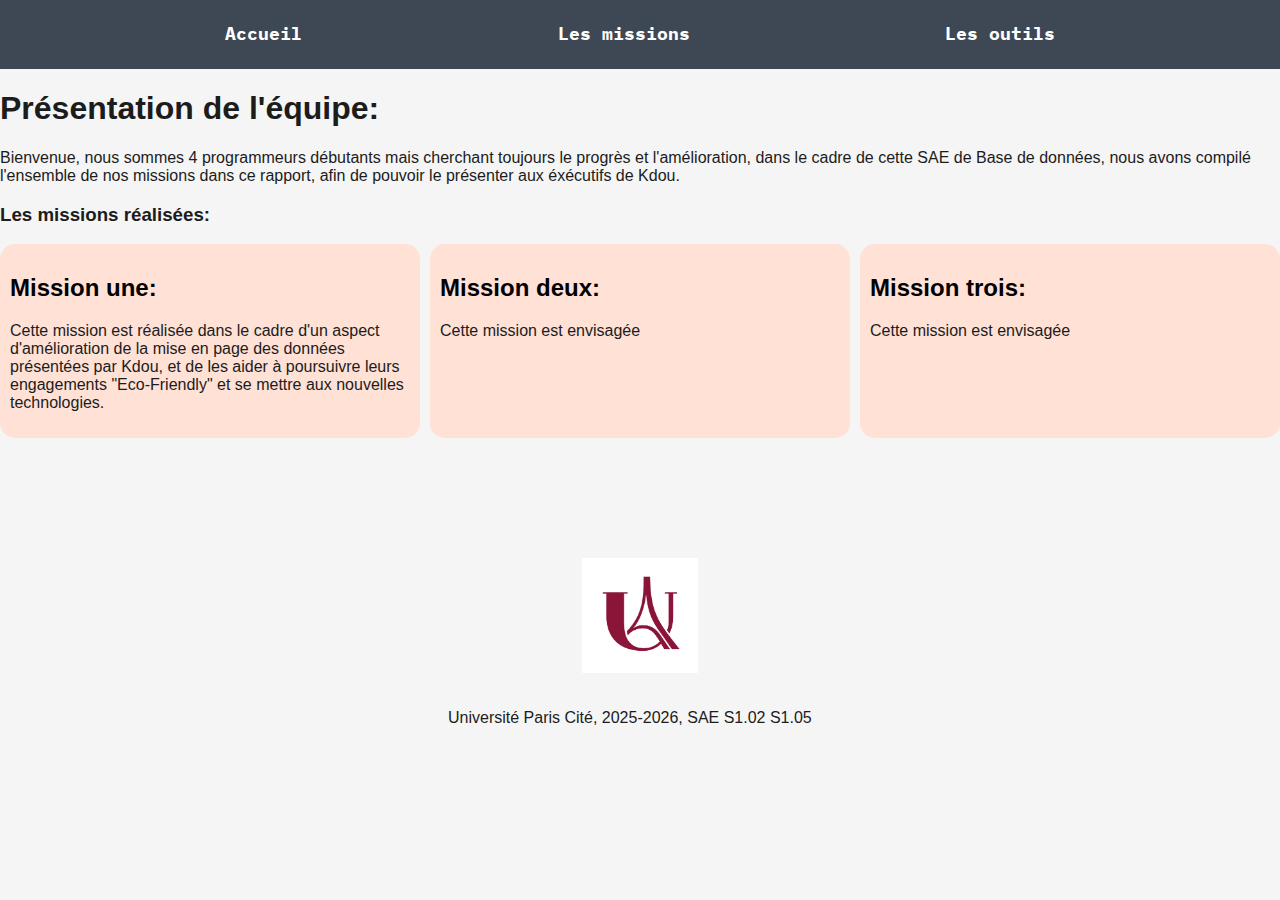
<file: index.html>
<!DOCTYPE html>
<html lang="fr">
<head>
    <title>Rapport de projet pour Kdou</title>
    <meta charset="UTF-8">
    <meta name="viewport" content="width=device-width, initial-scale=1.0">
    <link rel="icon" href="Assets/img/paris_logo.jpg"> <!-- Image favicon pour l'onglet et appel de la page de styles -->
    <link href="Assets/css/style.css" type="text/css" rel="stylesheet">
</head>

<body>
<header>
    <!--Début de la barre de navigation -->
    <nav class="barre-navigation">
        <label  class="hamburger" for="enable">☰</label>
        <input type="checkbox" id="enable" name="toggle">
        <ul>
            <li>
                <a href="index.html">Accueil</a>
            </li>
            <li>
                <a href="missions.html">Les missions</a>
            </li>
            <li>
                <a href="#">Les outils</a>
            </li>
        </ul>
    </nav>
</header>

<section class="main-section">
    <h1>
        Présentation de l'équipe:
    </h1>
    <p>
        Bienvenue, nous sommes 4 programmeurs débutants mais cherchant toujours le progrès et
        l'amélioration, dans le cadre de cette SAE de Base de données, nous avons compilé l'ensemble de nos missions dans ce rapport,
        afin de pouvoir le présenter aux éxécutifs de Kdou.
    </p>

    <h3>
        Les missions réalisées:
    </h3>
    <div class="container">
        <div class="container1">
            <h2>
                <a href="missions.html#mission1">Mission une:</a>
            </h2>
            <p>
                Cette mission est réalisée dans le cadre d'un aspect d'amélioration de la mise en page des données présentées
                par Kdou, et de les aider à poursuivre leurs engagements "Eco-Friendly" et se mettre aux nouvelles technologies.
            </p>
        </div>

        <div class="container2">
            <h2>
                <a href="missions.html#mission2">Mission deux:</a>
            </h2>
            <p>
                Cette mission est envisagée
            </p>
        </div>

        <div class="container3">
            <h2>
                <a href="missions.html#mission3">Mission trois:</a>
            </h2>
            <p>
                Cette mission est envisagée
            </p>
        </div>
        </div>
</section>



<footer class="footer">
    <div>
        <img src="Assets/img/paris_logo.jpg" alt="Image du logo de l'Université Paris cité." class="footer">
        <p>Université Paris Cité, 2025-2026, SAE S1.02 S1.05</p>
    </div>
</footer>
</body>
</html>
</file>
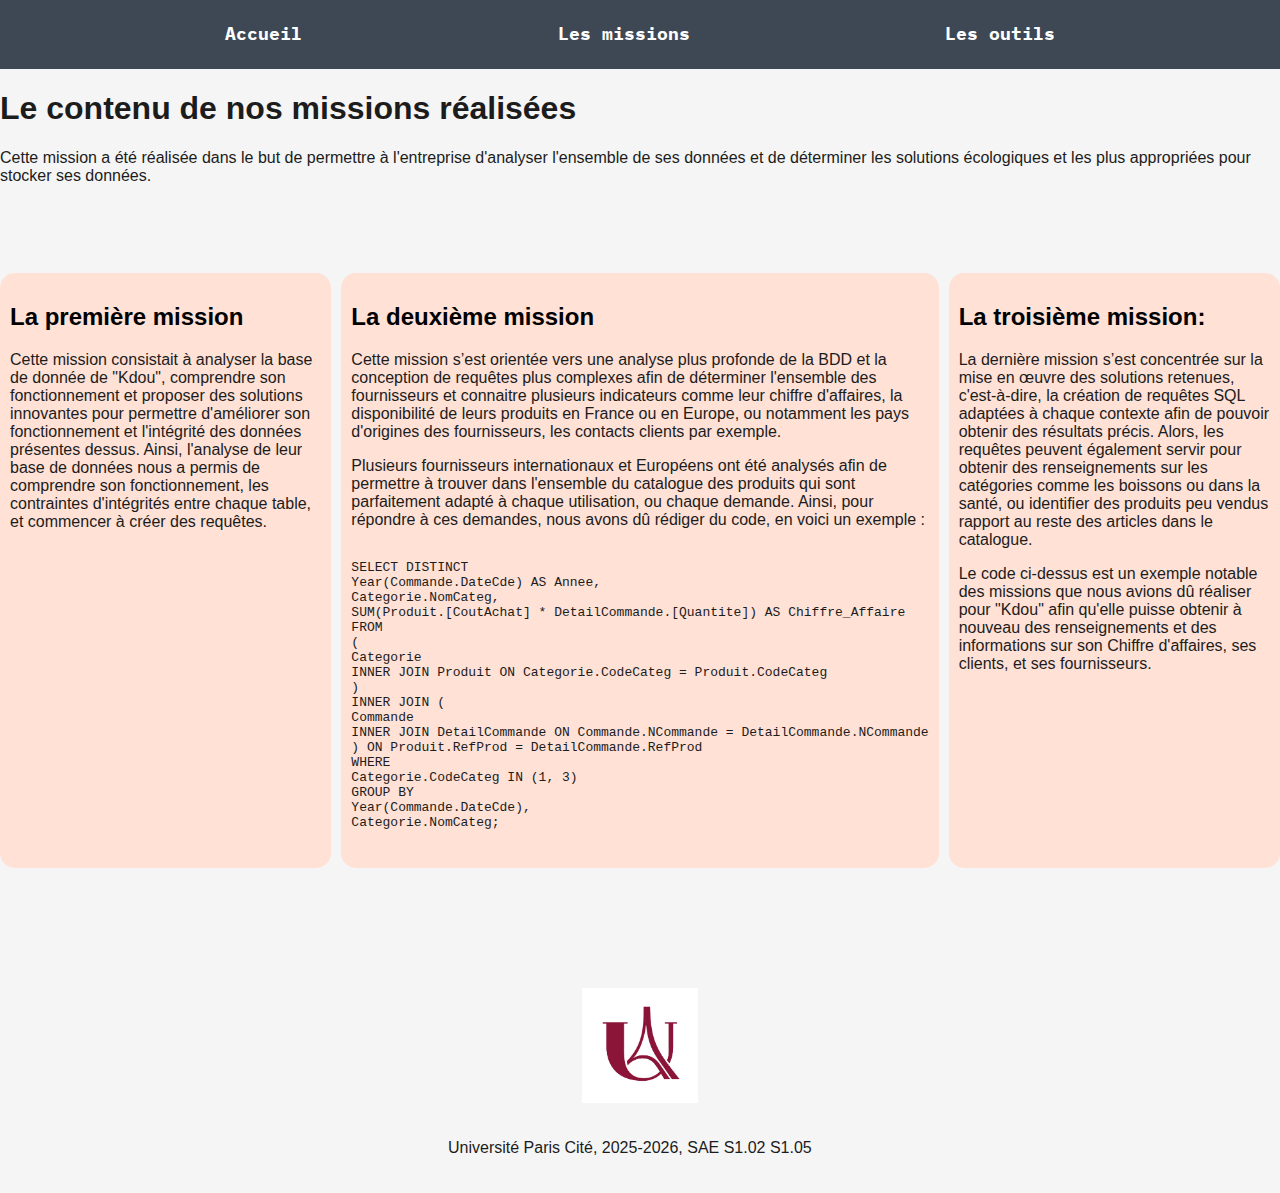
<file: missions.html>
<!DOCTYPE html>
<html lang="fr">
<head>
    <title>Rapport de projet pour Kdou</title>
    <meta charset="UTF-8">
    <meta name="viewport" content="width=device-width, initial-scale=1.0">
    <link rel="icon" href="Assets/img/paris_logo.jpg"> <!-- Image favicon pour l'onglet et appel de la page de styles -->
    <link href="Assets/css/style.css" type="text/css" rel="stylesheet">
</head>

<body>
<header>
    <!--Début de la barre de navigation -->
    <nav class="barre-navigation">
        <label  class="hamburger" for="enable">☰</label>
        <input type="checkbox" id="enable" name="toggle">
        <ul>
            <li>
                <a href="index.html">Accueil</a>
            </li>
            <li>
                <a href="missions.html">Les missions</a>
            </li>
            <li>
                <a href="outils.html">Les outils</a>
            </li>
        </ul>
    </nav>
</header>


<section>
    <!--Présentation de l'ensemble des missions -->
    <div class="flex-missions">
        <h1>Le contenu de nos missions réalisées</h1>
        <p>
            Cette mission a été réalisée dans le but de permettre à l'entreprise d'analyser l'ensemble
            de ses données et de déterminer les solutions écologiques et les plus appropriées pour stocker ses données.
        </p>
        <br><br><br><br>
        <!-- Affichage de type grid -->
        <div class="container">
            <!-- Mission 1 -->
            <div class="container1">
                <h2><a href="#">La première mission</a></h2>
                <p>
                    Cette mission consistait à analyser la base de donnée de "Kdou", comprendre son fonctionnement et proposer des
                    solutions innovantes pour permettre d'améliorer son fonctionnement et l'intégrité des données présentes dessus. Ainsi, l'analyse de leur base de données
                    nous a permis de comprendre son fonctionnement, les contraintes d'intégrités entre chaque table, et commencer à créer des requêtes.
                </p>
            </div>

            <!-- Mission  2 !-->
            <div class="container2">
                <h2><a href="#">La deuxième mission</a></h2>
                <p>
                    Cette mission s’est orientée vers une analyse plus profonde de la BDD et la conception de requêtes plus complexes afin de déterminer l'ensemble des fournisseurs
                    et connaitre plusieurs indicateurs comme leur chiffre d'affaires, la disponibilité de leurs produits en France ou en Europe, ou notamment les pays d'origines des fournisseurs,
                    les contacts clients par exemple.
                </p>
                <p>
                    Plusieurs fournisseurs internationaux et Européens ont été analysés afin de permettre à trouver dans l'ensemble du catalogue des produits qui sont parfaitement adapté
                    à chaque utilisation, ou chaque demande. Ainsi, pour répondre à ces demandes, nous avons dû rédiger du code, en voici un exemple :
                </p>
                <pre><code>
SELECT DISTINCT
Year(Commande.DateCde) AS Annee,
Categorie.NomCateg,
SUM(Produit.[CoutAchat] * DetailCommande.[Quantite]) AS Chiffre_Affaire
FROM
(
Categorie
INNER JOIN Produit ON Categorie.CodeCateg = Produit.CodeCateg
)
INNER JOIN (
Commande
INNER JOIN DetailCommande ON Commande.NCommande = DetailCommande.NCommande
) ON Produit.RefProd = DetailCommande.RefProd
WHERE
Categorie.CodeCateg IN (1, 3)
GROUP BY
Year(Commande.DateCde),
Categorie.NomCateg;
        </code></pre>
            </div>

            <!-- Mission 3 -->
            <div class="container3">
                <h2><a href="#">La troisième mission:</a></h2>
                <p>
                    La dernière mission s’est concentrée sur la mise en œuvre des solutions retenues, c'est-à-dire, la création de requêtes SQL adaptées à chaque contexte
                    afin de pouvoir obtenir des résultats précis. Alors, les requêtes peuvent également servir pour obtenir des renseignements sur les catégories comme
                    les boissons ou dans la santé, ou identifier des produits peu vendus rapport au reste des articles dans le catalogue.
                </p>
                <p>
                    Le code ci-dessus est un exemple notable des missions que nous avions dû réaliser pour "Kdou" afin qu'elle puisse
                    obtenir à nouveau des renseignements et des informations sur son Chiffre d'affaires, ses clients, et ses fournisseurs.
                </p>
            </div>
        </div>
    </div>
</section>

<!--Footer pour la fin de page-->
<footer class="footer">
    <div>
        <img src="Assets/img/paris_logo.jpg" alt="Image du logo de l'Université Paris cité." class="footer">
        <p>Université Paris Cité, 2025-2026, SAE S1.02 S1.05</p>
    </div>
</footer>
</body>
</html>
</file>
<file: Assets/css/style.css>
/* On importe une police de texte */
@import url('https://fonts.googleapis.com/css2?family=IBM+Plex+Mono:ital,wght@0,100;0,200;0,300;0,400;0,500;0,600;0,700;1,100;1,200;1,300;1,400;1,500;1,600;1,700&display=swap');

/* Initialisation de variables couleur dans la pseudo classe root */
:root {
    --couleur-fond: #f5f5f5;
    --couleur-texte: #1c1c1c;
    --famille-police-titre: "IBM Plex Mono", Arial, sans-serif;
    --couleur-bordure: #ffb29b;
}

/* Initialisation des styles de base dans le corps du site */
body {
    margin: 0;
    padding: 0;
    box-sizing: border-box;
    scroll-behavior: smooth;
    font-family: Arial, sans-serif;
    background-color: var(--couleur-fond);
    color: var(--couleur-texte);
}

/* Paramètres pour la page de navigation */
.barre-navigation {
    background-color: #3e4855;
    top: auto;
}

.barre-navigation ul li {
    padding: 30px;
    line-height: 50%;
}

ul {
    list-style-type: none;
    display: flex;
    top: auto;
    justify-content: space-evenly;
    margin: 0;
    padding: 0;
}

.barre-navigation ul li a {
    text-decoration: none;
    color: #ffffff;
    font-family: var(--famille-police-titre), sans-serif;
    font-size: large;
    font-weight: bold;
    position: relative;
    cursor: pointer;
}

/* Effet lors du survol des liens dans la barre de navigation */
.barre-navigation ul li a::after {
    content: "";
    position: absolute;
    left: 0;
    width: 0;
    bottom: -10px;
    height: 3px;
    background-color: #8585ad;
    transition: 0.3s;
}

.barre-navigation ul li a:hover::after {
    width: 100%;
}

.barre-navigation .hamburger {
    display: none;
    color: #ffffff;
    font-size: 40px;
}

input {
    display: none;
}

/* Paramètres pour le grid et la lévitation des grilles */
.container {
    display: grid;
    grid-template-columns: repeat(3, 1fr);
    gap: 10px;
    grid-auto-rows: minmax(100px, auto);
}

.container1,
.container2,
.container3 {
    padding: 10px;
    background-color: #ffe1d6;
    border-radius: 15px;
    text-decoration: none;


    transition: transform 0.25s ease, box-shadow 0.25s ease;
}


.container1:hover,
.container2:hover,
.container3:hover {
    transform: translateY(-6px);
    box-shadow: 0 10px 20px rgba(0, 0, 0, 0.12);
}

.container a {
    position: relative;
    text-decoration: none;
    color: black;
}

/* Effet lors du survol des grilles */
.container a::after {
    content: "";
    position: absolute;
    left: 0;
    bottom: -5px;
    width: 0;
    height: 3px;
    background-color: #8585ad;
    transition: width 0.3s ease;
}

.container1 {
    grid-column: 1;
    grid-row: 1;
}

.container2 {
    grid-column: 2;
    grid-row: 1;
}

.container3 {
    grid-column: 3;
    grid-row: 1;
}

.container a:hover::after {
    width: 100%;
    cursor: pointer;
}

.footer {
    margin-top: 40px;
    padding: 20px 0;
    width: 30%;
    display: block;
    margin-left: auto;
    margin-right: auto;
}

/* media queries pour les styles sur mobile */
@media screen and (max-width: 792px) {

    body {
        font-size: 1.1rem;
    }

    .barre-navigation {
        display: flex;
        flex-direction: column;
        padding: 10px 0;
    }

    .barre-navigation ul {
        position: relative;
        display: none;
        flex-direction: column;
        align-items: center;
    }

    .barre-navigation .hamburger {
        display: flex;
        justify-content: left;
        align-items: flex-start;
        margin: 10px 0 10px 20px;
    }

    .barre-navigation li a {
        display: block;
        text-align: center;
        padding: 10px;
    }

    .barre-navigation #enable:checked~ul {
        display: flex;
    }

    .container {
        display: block;
    }

    .container1,
    .container2,
    .container3 {
        margin-top: 10px;
        font-size: 1rem;
    }

    .footer {
        width: 50%;
        height: 20%;
        margin: 0 auto;
    }
}

/* styles pour la page mission */
#mission1,
#mission2,
#mission3 {
    font-size: 1.2rem;
}

/* STYLES POUR LA PAGE OUTILS */
.img-container1,
.img-container3 {
    width: 5%;
    height: 5%;
}

.img-container2 {
    width: 15%;
    height: 15%;
}
</file>
